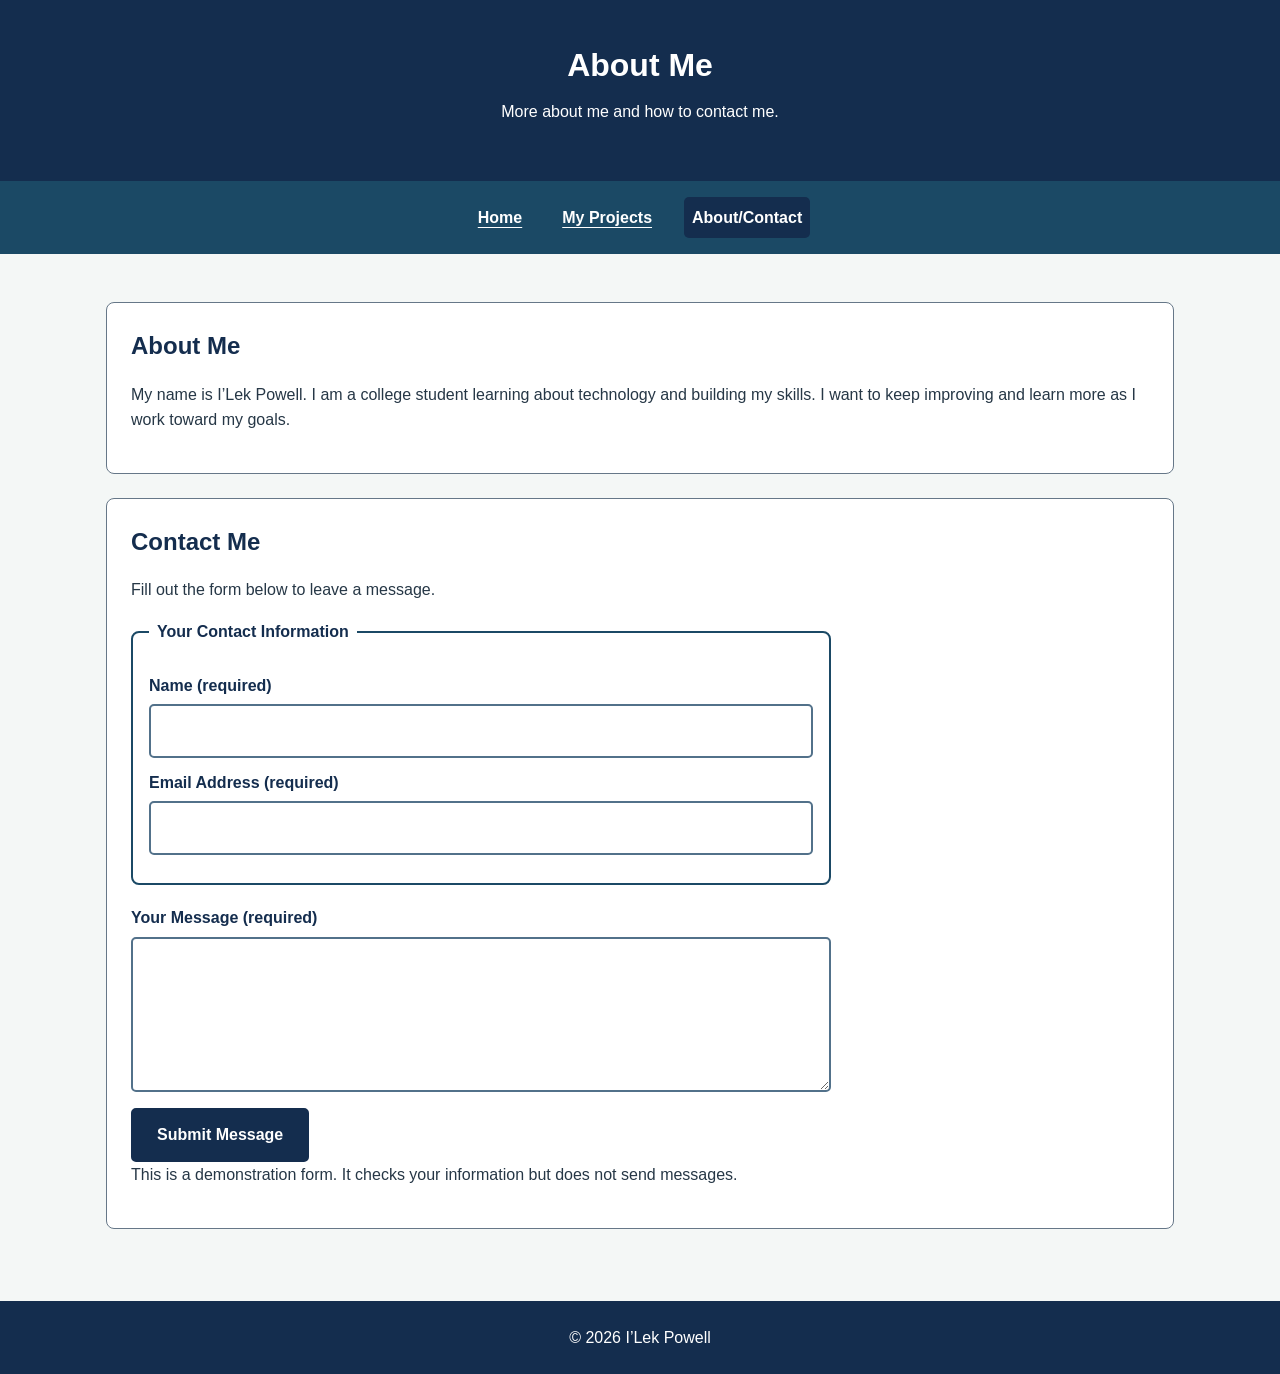
<file: about.html>
<!doctype html>
<html lang="en">
  <head>
    <meta charset="UTF-8" />
    <meta name="viewport" content="width=device-width, initial-scale=1.0" />

    <title>About Me | I’Lek Powell</title>

    <link rel="stylesheet" href="style.css" />
    <script src="form.js" defer></script>
  </head>

  <body>
    <a class="skip-link" href="#main">Skip to main content</a>

    <header>
      <h1>About Me</h1>
      <p>More about me and how to contact me.</p>
    </header>

    <nav aria-label="Main navigation">
      <ul>
        <li><a href="index.html">Home</a></li>
        <li><a href="projects.html">My Projects</a></li>
        <li><a href="about.html" aria-current="page">About/Contact</a></li>
      </ul>
    </nav>

    <main id="main">
      <section class="content-box" id="about">
        <h2>About Me</h2>

        <p>
          My name is I’Lek Powell. I am a college student learning about
          technology and building my skills. I want to keep improving and learn
          more as I work toward my goals.
        </p>
      </section>

      <section class="content-box" id="contact">
        <h2>Contact Me</h2>

        <p>Fill out the form below to leave a message.</p>

        <form id="contact-form" novalidate>
          <fieldset>
            <legend>Your Contact Information</legend>

            <label for="name">Name (required)</label>
            <input
              type="text"
              id="name"
              name="name"
              autocomplete="name"
              required
              aria-describedby="name-error"
            />
            <p id="name-error" class="error-message"></p>

            <label for="email">Email Address (required)</label>
            <input
              type="email"
              id="email"
              name="email"
              autocomplete="email"
              required
              aria-describedby="email-error"
            />
            <p id="email-error" class="error-message"></p>
          </fieldset>

          <label for="message">Your Message (required)</label>
          <textarea
            id="message"
            name="message"
            rows="5"
            required
            aria-describedby="message-error"
          ></textarea>
          <p id="message-error" class="error-message"></p>

          <p id="form-status" role="status" aria-live="polite"></p>

          <button type="submit">Submit Message</button>
        </form>

        <p>
          This is a demonstration form. It checks your information but does not
          send messages.
        </p>
      </section>
    </main>

    <footer>
      <p>© 2026 I’Lek Powell</p>
    </footer>
  </body>
</html>
</file>
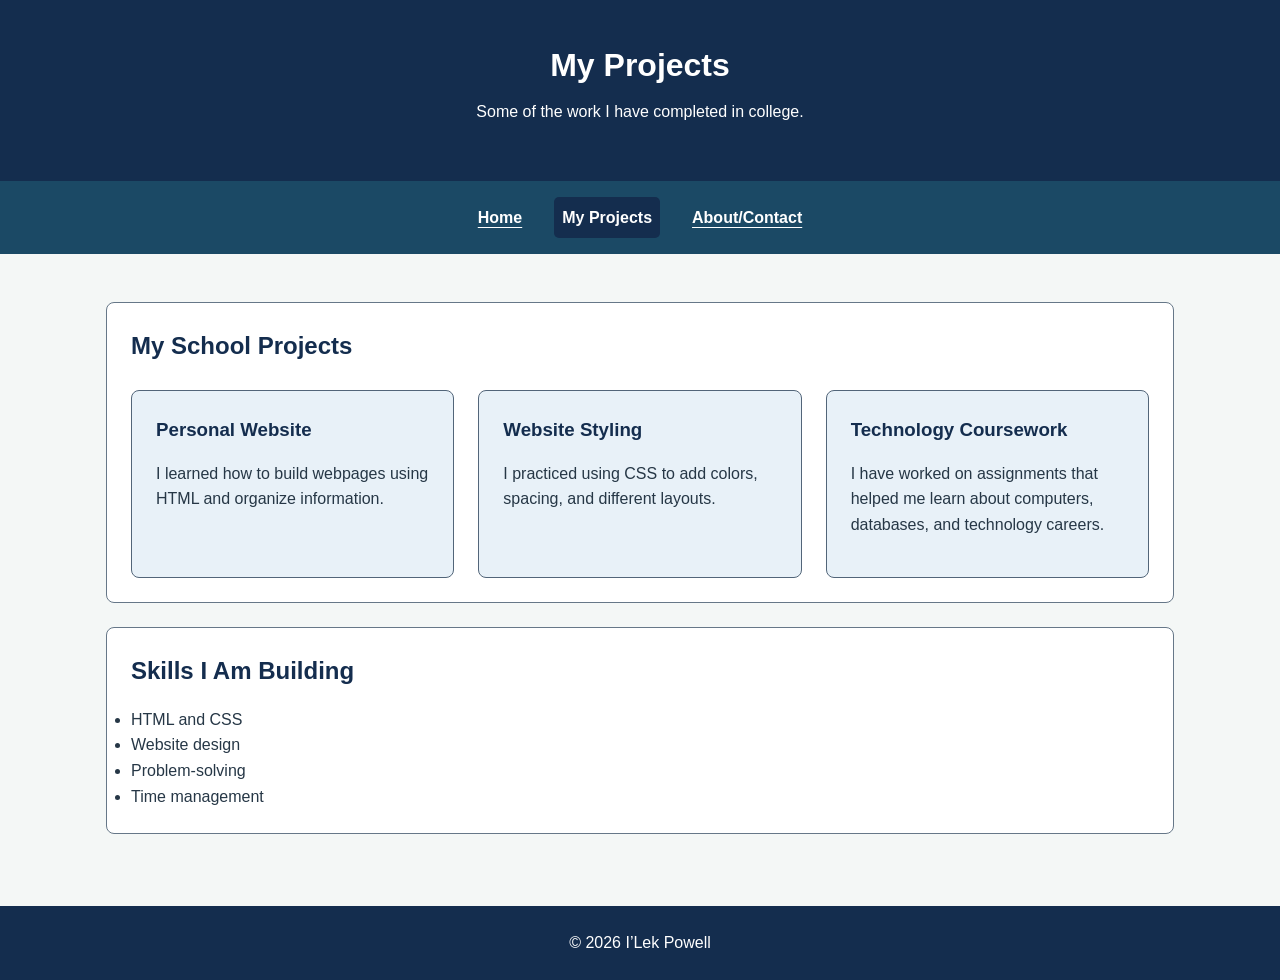
<file: project.html>
<!doctype html>
<html lang="en">
  <head>
    <meta charset="UTF-8" />
    <meta name="viewport" content="width=device-width, initial-scale=1.0" />

    <title>My Projects | I’Lek Powell</title>

    <link rel="stylesheet" href="style.css" />
  </head>

  <body>
    <a class="skip-link" href="#main">Skip to main content</a>

    <header>
      <h1>My Projects</h1>
      <p>Some of the work I have completed in college.</p>
    </header>

    <nav aria-label="Main navigation">
      <ul>
        <li><a href="index.html">Home</a></li>
        <li><a href="projects.html" aria-current="page">My Projects</a></li>
        <li><a href="about.html">About/Contact</a></li>
      </ul>
    </nav>

    <main id="main">
      <section id="school-projects">
        <h2>My School Projects</h2>

        <div class="project-container">
          <article class="project-card">
            <h3>Personal Website</h3>
            <p>
              I learned how to build webpages using HTML and organize
              information.
            </p>
          </article>

          <article class="project-card">
            <h3>Website Styling</h3>
            <p>
              I practiced using CSS to add colors, spacing, and different
              layouts.
            </p>
          </article>

          <article class="project-card">
            <h3>Technology Coursework</h3>
            <p>
              I have worked on assignments that helped me learn about computers,
              databases, and technology careers.
            </p>
          </article>
        </div>
      </section>

      <section id="skills">
        <h2>Skills I Am Building</h2>

        <ul>
          <li>HTML and CSS</li>
          <li>Website design</li>
          <li>Problem-solving</li>
          <li>Time management</li>
        </ul>
      </section>
    </main>

    <footer>
      <p>© 2026 I’Lek Powell</p>
    </footer>
  </body>
</html>
</file>
<file: style.css>
/* I’Lek Powell's Portfolio CSS */

/* Basic page styling */
* {
  box-sizing: border-box;
  margin: 0;
  padding: 0;
}

:root {
  --navy: #142d4e;
  --blue: #1b4965;
  --light-blue: #e8f1f8;
  --background: #f4f7f6;
  --text: #263746;
  --white: #ffffff;
  --error: #9b1c1c;
}

body {
  font-family: "Open Sans", sans-serif;
  background-color: var(--background);
  color: var(--text);
  line-height: 1.6;
}

/* Skip navigation link */
.skip-link {
  position: absolute;
  left: -9999px;
  top: 0;
  background: white;
  color: var(--navy);
  padding: 12px;
  z-index: 100;
}

.skip-link:focus {
  left: 10px;
  top: 10px;
}

/* Header */
header {
  background-color: var(--navy);
  color: var(--white);
  text-align: center;
  padding: 40px 16px;
}

header h1 {
  font-family: "Poppins", sans-serif;
  font-size: 32px;
  margin-bottom: 8px;
}

/* Navigation */
nav {
  background-color: var(--blue);
  padding: 16px;
}

nav ul {
  display: flex;
  justify-content: center;
  align-items: center;
  flex-wrap: wrap;
  gap: 24px;
  list-style: none;
}

nav a {
  color: var(--white);
  text-decoration: underline;
  text-underline-offset: 4px;
  font-weight: bold;
  padding: 8px;
  display: inline-block;
}

nav a:hover {
  color: #ffffff;
  text-decoration-thickness: 3px;
}

nav a[aria-current="page"] {
  background-color: var(--navy);
  border-radius: 5px;
  text-decoration: none;
}

/* Keyboard focus */
a:focus,
button:focus,
input:focus,
textarea:focus {
  outline: 3px solid #2675a8;
  outline-offset: 3px;
}

/* Main content */
main {
  max-width: 1100px;
  margin: 32px auto;
  padding: 16px;
}

section {
  background-color: var(--white);
  padding: 24px;
  margin-bottom: 24px;
  border-radius: 8px;
  border: 1px solid #667788;
}

h2,
h3 {
  font-family: "Poppins", sans-serif;
  color: var(--navy);
  margin-bottom: 16px;
}

p {
  margin-bottom: 16px;
}

/* About Me image */
#about img {
  display: block;
  max-width: 100%;
  height: auto;
  border-radius: 8px;
  margin-bottom: 16px;
}

/* Projects using CSS Grid */
.project-container {
  display: grid;
  grid-template-columns: repeat(3, minmax(0, 1fr));
  gap: 24px;
  margin-top: 24px;
}

.project-card {
  background-color: var(--light-blue);
  color: var(--text);
  padding: 24px;
  border: 1px solid #526579;
  border-radius: 8px;
}

.project-card h3 {
  color: var(--navy);
}

/* Goals section */
#goals {
  border-left: 5px solid var(--blue);
}

/* Contact form */
form {
  max-width: 700px;
}

fieldset {
  border: 2px solid var(--blue);
  border-radius: 8px;
  padding: 16px;
  margin-bottom: 20px;
}

legend {
  color: var(--navy);
  font-weight: bold;
  padding: 0 8px;
}

label {
  display: block;
  color: var(--navy);
  font-weight: bold;
  margin: 12px 0 6px;
}

input,
textarea {
  display: block;
  width: 100%;
  padding: 12px;
  border: 2px solid #52718a;
  border-radius: 5px;
  background-color: var(--white);
  color: var(--text);
  font: inherit;
}

textarea {
  resize: vertical;
}

[aria-invalid="true"] {
  border: 3px solid var(--error);
}

.error-message {
  color: var(--error);
  font-weight: bold;
  margin: 5px 0 12px;
}

#form-status {
  font-weight: bold;
}

/* Submit button */
button {
  background-color: var(--navy);
  color: var(--white);
  padding: 12px 24px;
  border: 2px solid var(--navy);
  border-radius: 5px;
  font: inherit;
  font-weight: bold;
  cursor: pointer;
}

button:hover {
  background-color: var(--blue);
}

/* Footer */
footer {
  background-color: var(--navy);
  color: var(--white);
  text-align: center;
  padding: 24px;
  margin-top: 32px;
}

footer p {
  margin-bottom: 0;
}

/* Tablet screen - 768px */
@media screen and (max-width: 768px) {
  header h1 {
    font-size: 26px;
  }

  .project-container {
    grid-template-columns: repeat(2, minmax(0, 1fr));
  }

  main {
    margin: 16px auto;
  }

  section {
    padding: 16px;
  }
}

/* Mobile screen - 480px */
@media screen and (max-width: 480px) {
  header {
    padding: 24px 16px;
  }

  header h1 {
    font-size: 23px;
  }

  nav ul {
    flex-direction: column;
    gap: 8px;
  }

  main {
    padding: 8px;
  }

  .project-container {
    grid-template-columns: 1fr;
  }

  section {
    padding: 16px;
    margin-bottom: 16px;
  }

  .project-card {
    padding: 16px;
  }

  footer {
    padding: 16px;
  }
}
</file>
